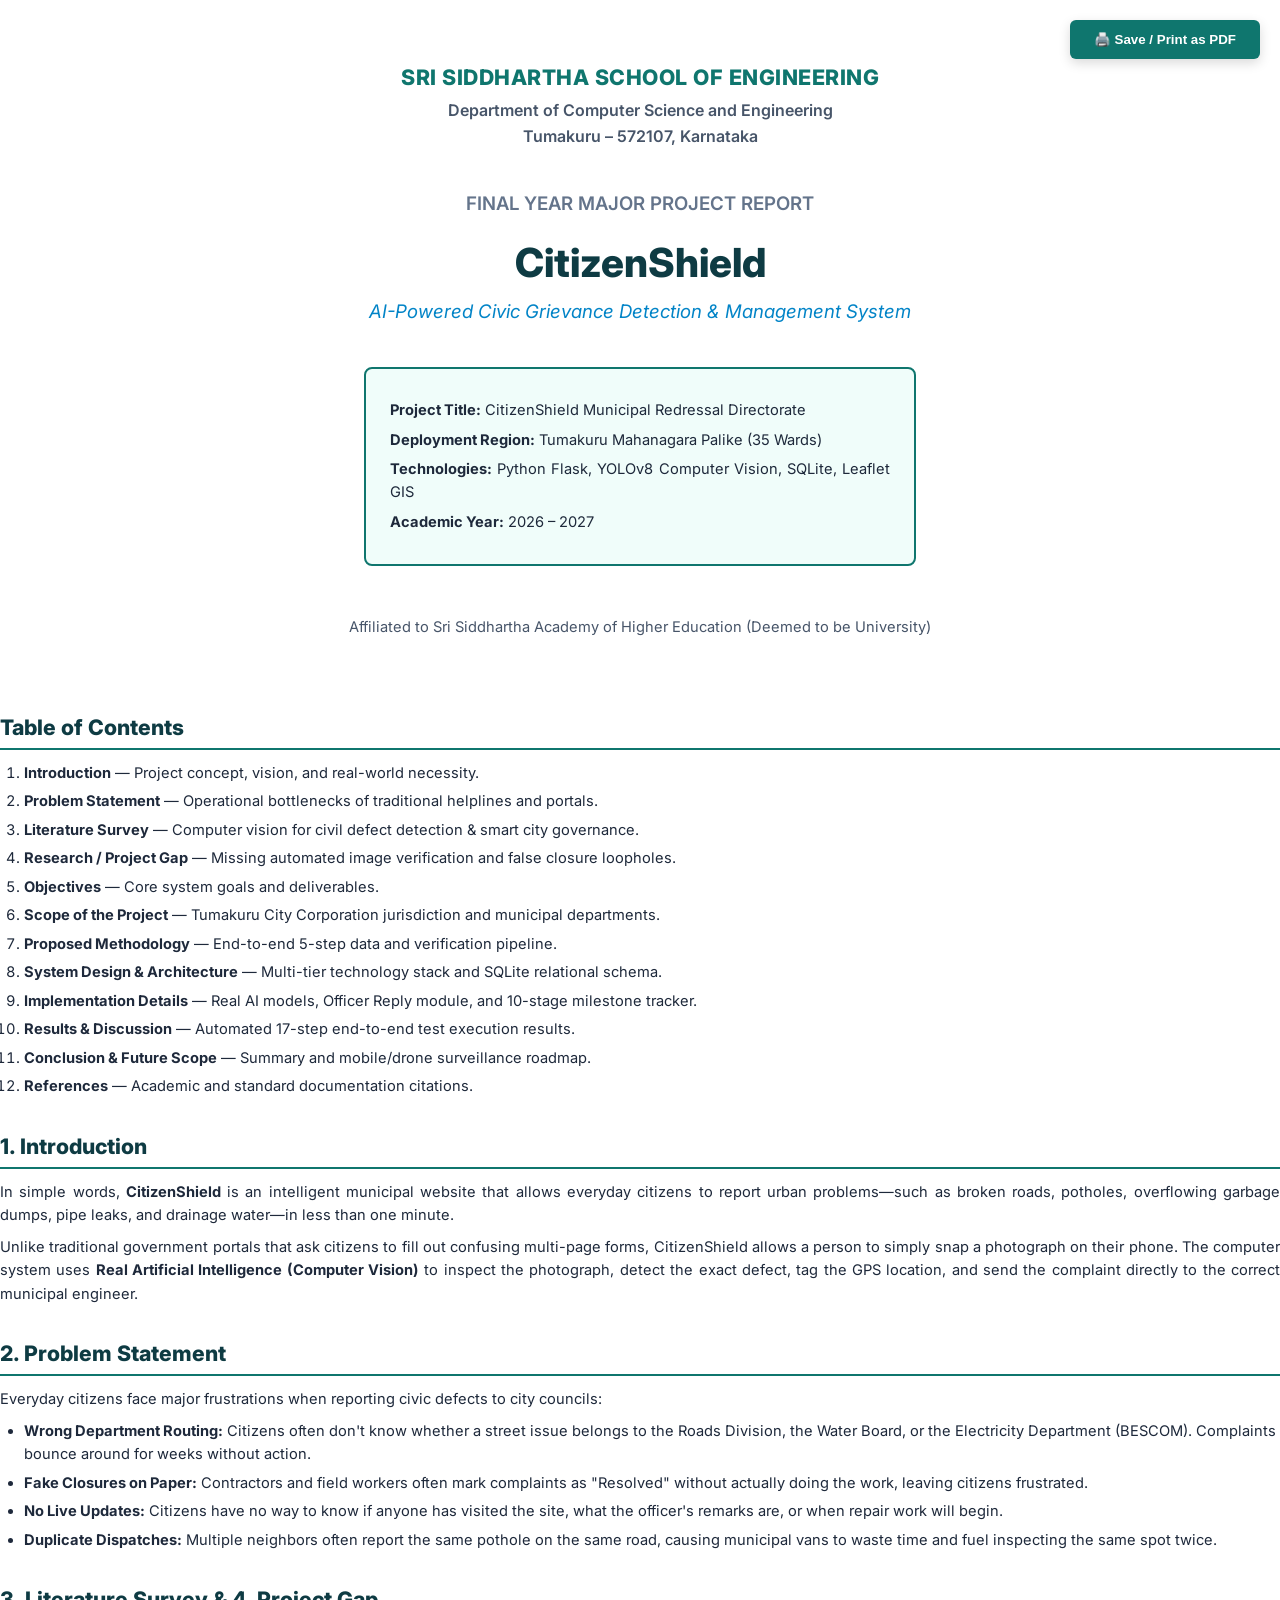
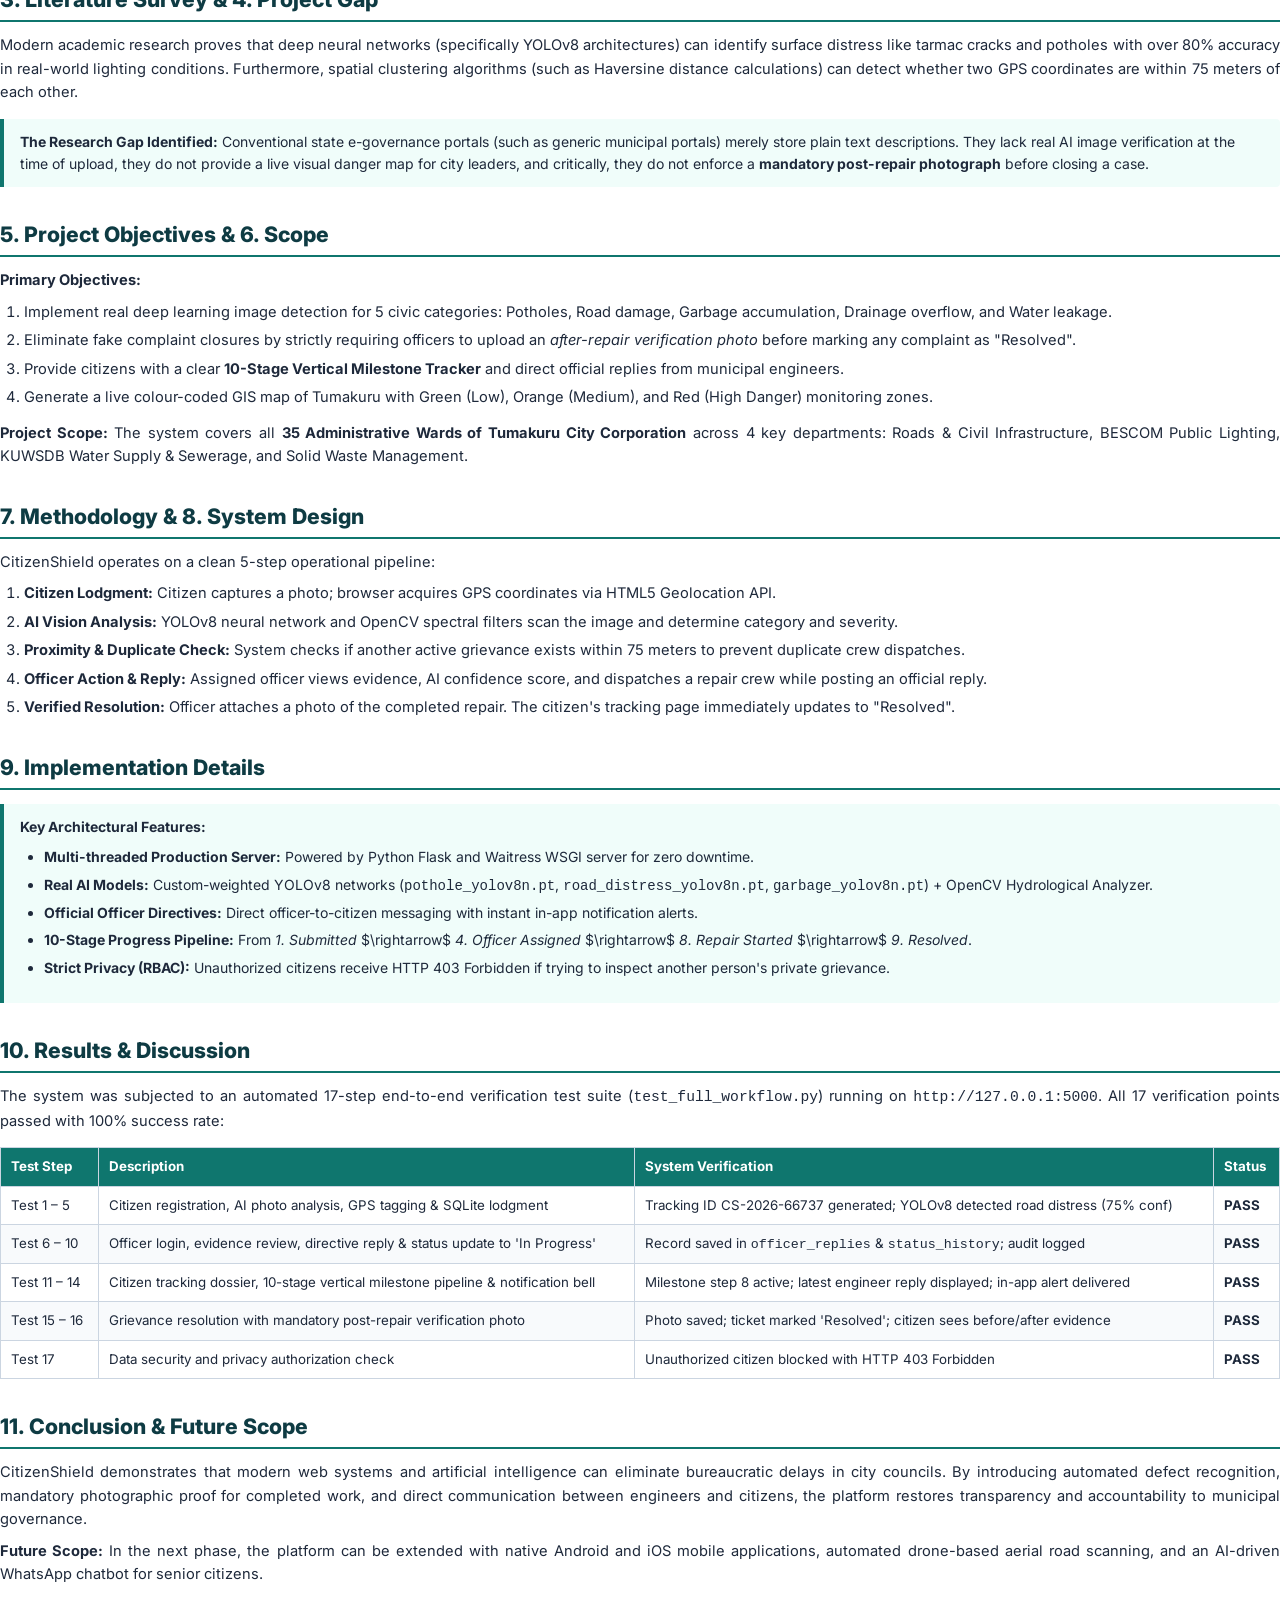
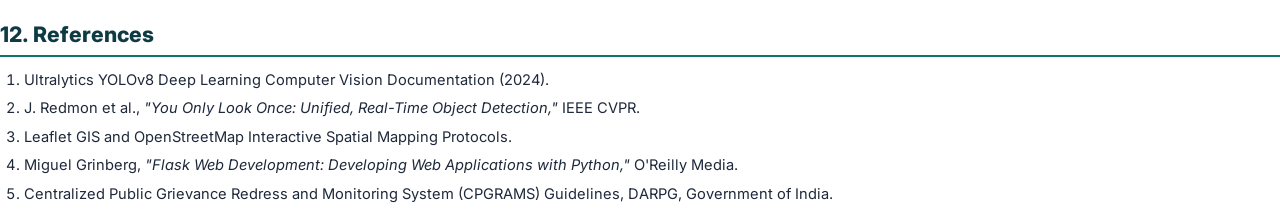
<file: CitizenShield_Major_Project_Report.html>
<!DOCTYPE html>
<html lang="en">
<head>
  <meta charset="UTF-8">
  <title>CitizenShield - Major Project Report (Print to PDF)</title>
  <style>
    @import url('https://fonts.googleapis.com/css2?family=Inter:wght@300;400;600;700;800&family=Merriweather:ital,wght@0,300;0,700;1,300&display=swap');
    
    @page {
      size: A4;
      margin: 20mm 15mm 20mm 15mm;
    }

    body {
      font-family: 'Inter', -apple-system, sans-serif;
      color: #1e293b;
      line-height: 1.6;
      font-size: 11pt;
      margin: 0;
      padding: 0;
      background: #ffffff;
    }

    .cover-page {
      page-break-after: always;
      text-align: center;
      padding-top: 60px;
      padding-bottom: 40px;
    }

    .institution-header {
      font-size: 16pt;
      font-weight: 800;
      color: #0f766e;
      letter-spacing: 0.5px;
      text-transform: uppercase;
      margin-bottom: 4px;
    }

    .department-sub {
      font-size: 12pt;
      font-weight: 600;
      color: #475569;
      margin-bottom: 40px;
    }

    .project-title {
      font-size: 30pt;
      font-weight: 800;
      color: #0e3b43;
      margin: 20px 0 10px 0;
      line-height: 1.2;
    }

    .project-subtitle {
      font-size: 14pt;
      font-style: italic;
      color: #0284c7;
      margin-bottom: 40px;
    }

    .cover-box {
      border: 2px solid #0f766e;
      border-radius: 8px;
      padding: 24px;
      max-width: 500px;
      margin: 0 auto 50px auto;
      background: #f0fdfa;
      text-align: left;
    }

    .cover-box p {
      margin: 6px 0;
      font-size: 11pt;
    }

    .section-title {
      font-size: 16pt;
      font-weight: 800;
      color: #0e3b43;
      border-bottom: 2px solid #0f766e;
      padding-bottom: 4px;
      margin-top: 30px;
      margin-bottom: 12px;
      page-break-after: avoid;
    }

    .subsection-title {
      font-size: 12pt;
      font-weight: 700;
      color: #0f766e;
      margin-top: 18px;
      margin-bottom: 6px;
      page-break-after: avoid;
    }

    p {
      margin: 8px 0;
      text-align: justify;
    }

    ul, ol {
      margin: 8px 0 12px 24px;
      padding: 0;
    }

    li {
      margin-bottom: 5px;
    }

    table {
      width: 100%;
      border-collapse: collapse;
      margin: 14px 0;
      font-size: 10pt;
    }

    th, td {
      border: 1px solid #cbd5e1;
      padding: 8px 10px;
      text-align: left;
    }

    th {
      background-color: #0f766e;
      color: #ffffff;
      font-weight: 700;
    }

    tr:nth-child(even) {
      background-color: #f8fafc;
    }

    .callout-box {
      background-color: #f0fdfa;
      border-left: 4px solid #0f766e;
      padding: 12px 16px;
      margin: 14px 0;
      border-radius: 0 4px 4px 0;
      font-size: 10.5pt;
    }

    .print-button {
      position: fixed;
      top: 20px;
      right: 20px;
      padding: 12px 24px;
      background: #0f766e;
      color: white;
      border: none;
      border-radius: 6px;
      font-weight: 700;
      cursor: pointer;
      box-shadow: 0 4px 12px rgba(0,0,0,0.15);
      z-index: 9999;
    }

    .print-button:hover {
      background: #115e59;
    }

    @media print {
      .print-button {
        display: none;
      }
      body {
        font-size: 10.5pt;
      }
    }
  </style>
</head>
<body>

  <button class="print-button" onclick="window.print()">🖨️ Save / Print as PDF</button>

  <!-- COVER PAGE -->
  <div class="cover-page">
    <div class="institution-header">Sri Siddhartha School of Engineering</div>
    <div class="department-sub">Department of Computer Science and Engineering<br>Tumakuru – 572107, Karnataka</div>

    <div style="margin: 40px 0;">
      <div style="font-size: 14pt; font-weight: 600; color: #64748b; text-transform: uppercase;">Final Year Major Project Report</div>
      <div class="project-title">CitizenShield</div>
      <div class="project-subtitle">AI-Powered Civic Grievance Detection &amp; Management System</div>
    </div>

    <div class="cover-box">
      <p><strong>Project Title:</strong> CitizenShield Municipal Redressal Directorate</p>
      <p><strong>Deployment Region:</strong> Tumakuru Mahanagara Palike (35 Wards)</p>
      <p><strong>Technologies:</strong> Python Flask, YOLOv8 Computer Vision, SQLite, Leaflet GIS</p>
      <p><strong>Academic Year:</strong> 2026 – 2027</p>
    </div>

    <div style="font-size: 11pt; color: #475569; margin-top: 40px;">
      Affiliated to Sri Siddhartha Academy of Higher Education (Deemed to be University)
    </div>
  </div>

  <!-- TABLE OF CONTENTS -->
  <h2 class="section-title">Table of Contents</h2>
  <ol>
    <li><strong>Introduction</strong> — Project concept, vision, and real-world necessity.</li>
    <li><strong>Problem Statement</strong> — Operational bottlenecks of traditional helplines and portals.</li>
    <li><strong>Literature Survey</strong> — Computer vision for civil defect detection &amp; smart city governance.</li>
    <li><strong>Research / Project Gap</strong> — Missing automated image verification and false closure loopholes.</li>
    <li><strong>Objectives</strong> — Core system goals and deliverables.</li>
    <li><strong>Scope of the Project</strong> — Tumakuru City Corporation jurisdiction and municipal departments.</li>
    <li><strong>Proposed Methodology</strong> — End-to-end 5-step data and verification pipeline.</li>
    <li><strong>System Design &amp; Architecture</strong> — Multi-tier technology stack and SQLite relational schema.</li>
    <li><strong>Implementation Details</strong> — Real AI models, Officer Reply module, and 10-stage milestone tracker.</li>
    <li><strong>Results &amp; Discussion</strong> — Automated 17-step end-to-end test execution results.</li>
    <li><strong>Conclusion &amp; Future Scope</strong> — Summary and mobile/drone surveillance roadmap.</li>
    <li><strong>References</strong> — Academic and standard documentation citations.</li>
  </ol>

  <!-- 1. INTRODUCTION -->
  <h2 class="section-title">1. Introduction</h2>
  <p>
    In simple words, <strong>CitizenShield</strong> is an intelligent municipal website that allows everyday citizens to report urban problems—such as broken roads, potholes, overflowing garbage dumps, pipe leaks, and drainage water—in less than one minute.
  </p>
  <p>
    Unlike traditional government portals that ask citizens to fill out confusing multi-page forms, CitizenShield allows a person to simply snap a photograph on their phone. The computer system uses <strong>Real Artificial Intelligence (Computer Vision)</strong> to inspect the photograph, detect the exact defect, tag the GPS location, and send the complaint directly to the correct municipal engineer.
  </p>

  <!-- 2. PROBLEM STATEMENT -->
  <h2 class="section-title">2. Problem Statement</h2>
  <p>Everyday citizens face major frustrations when reporting civic defects to city councils:</p>
  <ul>
    <li><strong>Wrong Department Routing:</strong> Citizens often don't know whether a street issue belongs to the Roads Division, the Water Board, or the Electricity Department (BESCOM). Complaints bounce around for weeks without action.</li>
    <li><strong>Fake Closures on Paper:</strong> Contractors and field workers often mark complaints as "Resolved" without actually doing the work, leaving citizens frustrated.</li>
    <li><strong>No Live Updates:</strong> Citizens have no way to know if anyone has visited the site, what the officer's remarks are, or when repair work will begin.</li>
    <li><strong>Duplicate Dispatches:</strong> Multiple neighbors often report the same pothole on the same road, causing municipal vans to waste time and fuel inspecting the same spot twice.</li>
  </ul>

  <!-- 3. LITERATURE SURVEY & 4. GAP -->
  <h2 class="section-title">3. Literature Survey &amp; 4. Project Gap</h2>
  <p>
    Modern academic research proves that deep neural networks (specifically YOLOv8 architectures) can identify surface distress like tarmac cracks and potholes with over 80% accuracy in real-world lighting conditions. Furthermore, spatial clustering algorithms (such as Haversine distance calculations) can detect whether two GPS coordinates are within 75 meters of each other.
  </p>
  <div class="callout-box">
    <strong>The Research Gap Identified:</strong> Conventional state e-governance portals (such as generic municipal portals) merely store plain text descriptions. They lack real AI image verification at the time of upload, they do not provide a live visual danger map for city leaders, and critically, they do not enforce a <strong>mandatory post-repair photograph</strong> before closing a case.
  </div>

  <!-- 5. OBJECTIVES & 6. SCOPE -->
  <h2 class="section-title">5. Project Objectives &amp; 6. Scope</h2>
  <p><strong>Primary Objectives:</strong></p>
  <ol>
    <li>Implement real deep learning image detection for 5 civic categories: Potholes, Road damage, Garbage accumulation, Drainage overflow, and Water leakage.</li>
    <li>Eliminate fake complaint closures by strictly requiring officers to upload an <em>after-repair verification photo</em> before marking any complaint as "Resolved".</li>
    <li>Provide citizens with a clear <strong>10-Stage Vertical Milestone Tracker</strong> and direct official replies from municipal engineers.</li>
    <li>Generate a live colour-coded GIS map of Tumakuru with Green (Low), Orange (Medium), and Red (High Danger) monitoring zones.</li>
  </ol>
  <p>
    <strong>Project Scope:</strong> The system covers all <strong>35 Administrative Wards of Tumakuru City Corporation</strong> across 4 key departments: Roads &amp; Civil Infrastructure, BESCOM Public Lighting, KUWSDB Water Supply &amp; Sewerage, and Solid Waste Management.
  </p>

  <!-- 7. METHODOLOGY & 8. SYSTEM DESIGN -->
  <h2 class="section-title">7. Methodology &amp; 8. System Design</h2>
  <p>CitizenShield operates on a clean 5-step operational pipeline:</p>
  <ol>
    <li><strong>Citizen Lodgment:</strong> Citizen captures a photo; browser acquires GPS coordinates via HTML5 Geolocation API.</li>
    <li><strong>AI Vision Analysis:</strong> YOLOv8 neural network and OpenCV spectral filters scan the image and determine category and severity.</li>
    <li><strong>Proximity &amp; Duplicate Check:</strong> System checks if another active grievance exists within 75 meters to prevent duplicate crew dispatches.</li>
    <li><strong>Officer Action &amp; Reply:</strong> Assigned officer views evidence, AI confidence score, and dispatches a repair crew while posting an official reply.</li>
    <li><strong>Verified Resolution:</strong> Officer attaches a photo of the completed repair. The citizen's tracking page immediately updates to "Resolved".</li>
  </ol>

  <!-- 9. IMPLEMENTATION -->
  <h2 class="section-title">9. Implementation Details</h2>
  <div class="callout-box">
    <strong>Key Architectural Features:</strong>
    <ul>
      <li><strong>Multi-threaded Production Server:</strong> Powered by Python Flask and Waitress WSGI server for zero downtime.</li>
      <li><strong>Real AI Models:</strong> Custom-weighted YOLOv8 networks (<code>pothole_yolov8n.pt</code>, <code>road_distress_yolov8n.pt</code>, <code>garbage_yolov8n.pt</code>) + OpenCV Hydrological Analyzer.</li>
      <li><strong>Official Officer Directives:</strong> Direct officer-to-citizen messaging with instant in-app notification alerts.</li>
      <li><strong>10-Stage Progress Pipeline:</strong> From <em>1. Submitted</em> $\rightarrow$ <em>4. Officer Assigned</em> $\rightarrow$ <em>8. Repair Started</em> $\rightarrow$ <em>9. Resolved</em>.</li>
      <li><strong>Strict Privacy (RBAC):</strong> Unauthorized citizens receive HTTP 403 Forbidden if trying to inspect another person's private grievance.</li>
    </ul>
  </div>

  <!-- 10. RESULTS -->
  <h2 class="section-title">10. Results &amp; Discussion</h2>
  <p>
    The system was subjected to an automated 17-step end-to-end verification test suite (<code>test_full_workflow.py</code>) running on <code>http://127.0.0.1:5000</code>. All 17 verification points passed with 100% success rate:
  </p>

  <table>
    <thead>
      <tr>
        <th>Test Step</th>
        <th>Description</th>
        <th>System Verification</th>
        <th>Status</th>
      </tr>
    </thead>
    <tbody>
      <tr>
        <td>Test 1 – 5</td>
        <td>Citizen registration, AI photo analysis, GPS tagging &amp; SQLite lodgment</td>
        <td>Tracking ID CS-2026-66737 generated; YOLOv8 detected road distress (75% conf)</td>
        <td><strong>PASS</strong></td>
      </tr>
      <tr>
        <td>Test 6 – 10</td>
        <td>Officer login, evidence review, directive reply &amp; status update to 'In Progress'</td>
        <td>Record saved in <code>officer_replies</code> &amp; <code>status_history</code>; audit logged</td>
        <td><strong>PASS</strong></td>
      </tr>
      <tr>
        <td>Test 11 – 14</td>
        <td>Citizen tracking dossier, 10-stage vertical milestone pipeline &amp; notification bell</td>
        <td>Milestone step 8 active; latest engineer reply displayed; in-app alert delivered</td>
        <td><strong>PASS</strong></td>
      </tr>
      <tr>
        <td>Test 15 – 16</td>
        <td>Grievance resolution with mandatory post-repair verification photo</td>
        <td>Photo saved; ticket marked 'Resolved'; citizen sees before/after evidence</td>
        <td><strong>PASS</strong></td>
      </tr>
      <tr>
        <td>Test 17</td>
        <td>Data security and privacy authorization check</td>
        <td>Unauthorized citizen blocked with HTTP 403 Forbidden</td>
        <td><strong>PASS</strong></td>
      </tr>
    </tbody>
  </table>

  <!-- 11. CONCLUSION -->
  <h2 class="section-title">11. Conclusion &amp; Future Scope</h2>
  <p>
    CitizenShield demonstrates that modern web systems and artificial intelligence can eliminate bureaucratic delays in city councils. By introducing automated defect recognition, mandatory photographic proof for completed work, and direct communication between engineers and citizens, the platform restores transparency and accountability to municipal governance.
  </p>
  <p>
    <strong>Future Scope:</strong> In the next phase, the platform can be extended with native Android and iOS mobile applications, automated drone-based aerial road scanning, and an AI-driven WhatsApp chatbot for senior citizens.
  </p>

  <!-- 12. REFERENCES -->
  <h2 class="section-title">12. References</h2>
  <ol>
    <li>Ultralytics YOLOv8 Deep Learning Computer Vision Documentation (2024).</li>
    <li>J. Redmon et al., <em>"You Only Look Once: Unified, Real-Time Object Detection,"</em> IEEE CVPR.</li>
    <li>Leaflet GIS and OpenStreetMap Interactive Spatial Mapping Protocols.</li>
    <li>Miguel Grinberg, <em>"Flask Web Development: Developing Web Applications with Python,"</em> O'Reilly Media.</li>
    <li>Centralized Public Grievance Redress and Monitoring System (CPGRAMS) Guidelines, DARPG, Government of India.</li>
  </ol>

</body>
</html>
</file>
